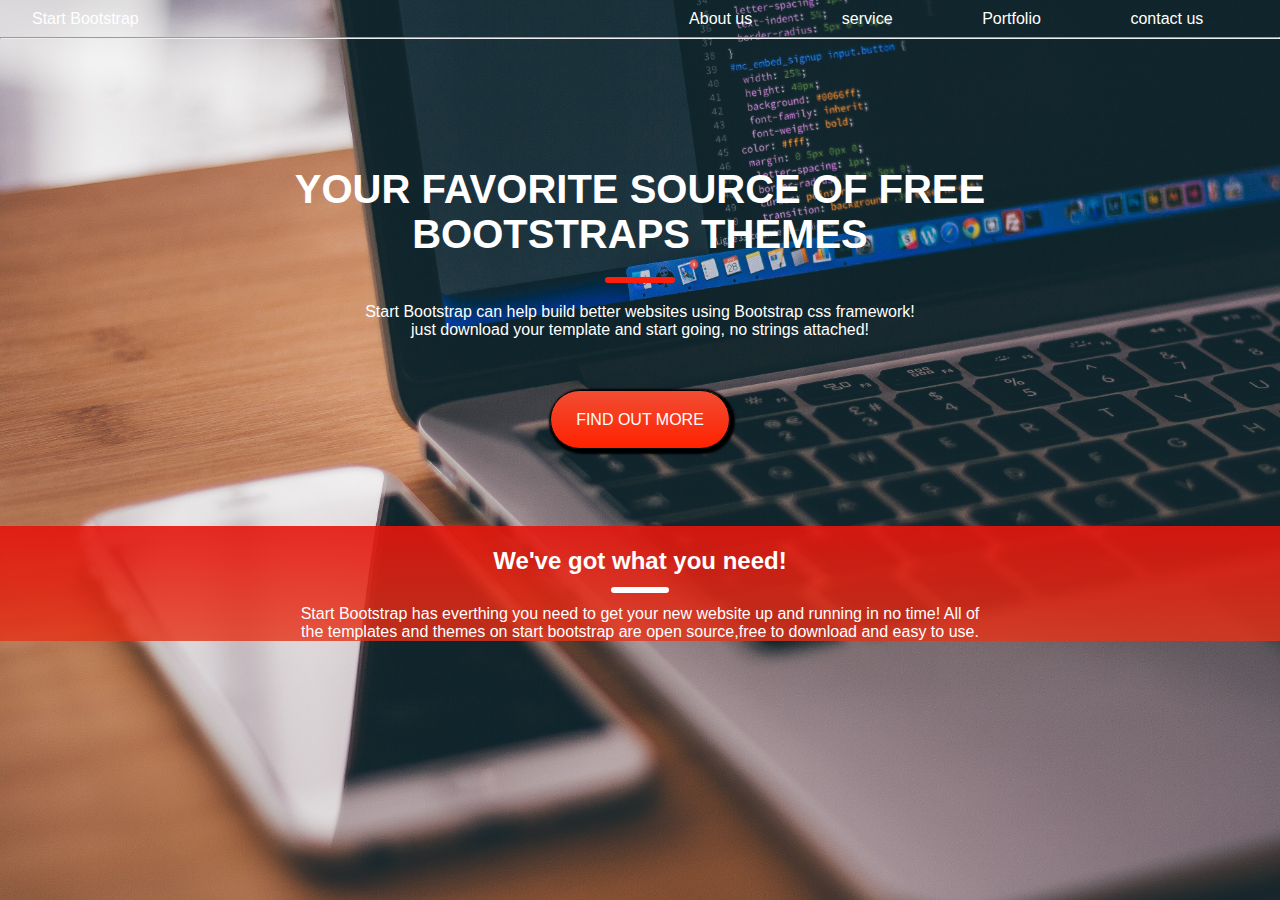
<file: index.html>
<!DOCTYPE html>
<html lang="en">
    <head>
        <meta charset="utf-8">
        <meta http-equiv="X-UA-Compatible" content="IE=edge">
        <title>Mock up</title>
        <link rel="stylesheet"  type="text/css" href="Normalize.css">
        <link rel="stylesheet"  type="text/css" href="mock-up.css">
        <meta name="viewport" content="width=device-width, initial-scale=1.0">
    </head>
    
    <body>
        <nav>
             <ul>
                 <li><a href="just-a-mock-up.html" class="first">Start Bootstrap</a></li>
                 <li><a href="just-a-mock-up.html">About us</a></li>
                 <li><a href="just-a-mock-up.html">service</a></li>
                 <li><a href="just-a-mock-up.html">Portfolio</a></li>
                 <li><a href="just-a-mock-up.html">contact us</a></li>
             </ul>
             <hr>
        </nav>
        
        <div id="introduction">
            <h1>YOUR FAVORITE SOURCE OF FREE</h1>
            <h1>BOOTSTRAPS THEMES</h1>
            <div class="border"></div>

            <p>Start Bootstrap can help build better websites using Bootstrap css framework!</p>
            <p>just download your template and start going, no strings attached!</p>
            <a href="just-a-mock-up.html" class="button-1">find out more</a>

            <div class="background">
                <h2>We've got what you need!</h2> 
                <div class="border-2"></div>
                <p>Start Bootstrap has everthing you need to get your new website up and running in no time! All of</p>
                <p>the templates and themes on start bootstrap are open source,free to download and easy to use.</p> 
            </div>
        </div>
        
    </body>
    
    
</html>
</file>
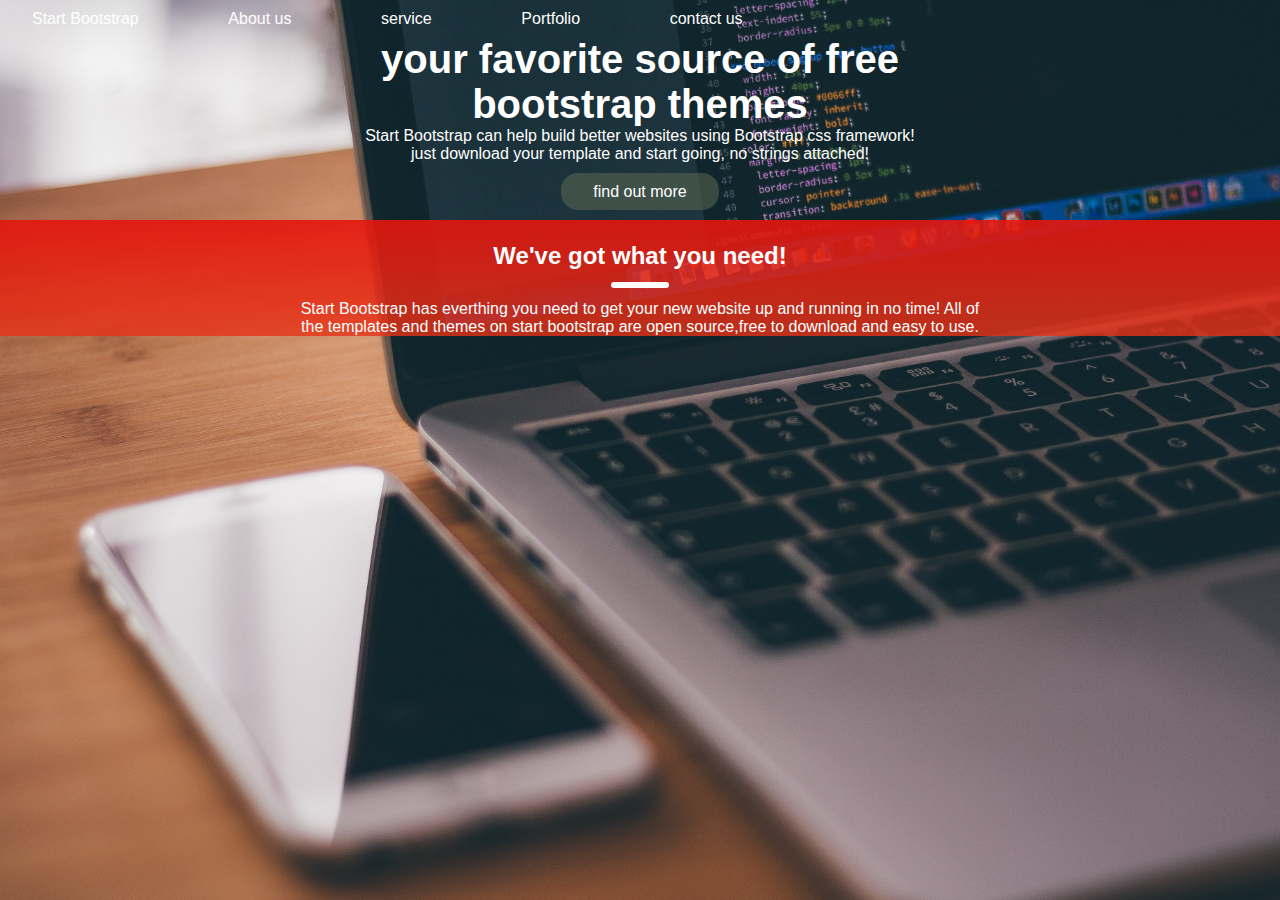
<file: mock-up.html>
<!DOCTYPE html>
<html lang="en">
    <head>
        <meta charset="utf-8">
        <meta http-equiv="X-UA-Compatible" content="IE=edge">
        <title>Mock up</title>
        <link rel="stylesheet" type="text/css" href="Normalize.css">
        <link rel="stylesheet"  type="text/css" href="mock-up.css">
        <meta name="viewport" content="width=device-width, initial-scale=1.0">
    </head>
    
    <body>
        <nav>
             <ul>
                 <li> <a href="#">Start Bootstrap</a></li>
                 <li><a href="#">About us</a></li>
                 <li><a href="#">service</a></li>
                 <li><a href="#">Portfolio</a></li>
                 <li><a href="#">contact us</a></li>
             </ul>
        </nav>
        
        <div id="introduction">
            <h1>your favorite source of free</h1>
            <h1>bootstrap themes</h1>
            <div id="border"></div>

            <p>Start Bootstrap can help build better websites using Bootstrap css framework!</p>
            <p>just download your template and start going, no strings attached!</p>
            <a href="#" id="button-1">find out more</a>

            <div class="background">
                <h2>We've got what you need!</h2> 
                <div class="border-2"></div>
                <p>Start Bootstrap has everthing you need to get your new website up and running in no time! All of</p>
                <p>the templates and themes on start bootstrap are open source,free to download and easy to use.</p>              
            </div>
        </div>
        
    </body>
    
    
</html>
</file>
<file: mock-up.css>
/*-------------------------------------------------
                BACKGROUND STYLES
-------------------------------------------------*/
body{
text-align: center;
background:black;
background-size:cover;
background-image:url('images/background.jpg');
background-repeat: no-repeat;
margin:0;
background-position:center;
background-attachment: fixed;
color: white;
font-family: sans-serif;
}
/*-------------------------------------------------
                NAVIGATION STYLES
-------------------------------------------------*/
nav{
margin:0;
}
ul{
list-style: none;
margin: 0;
padding:0px;
}
/*-------------------------------------------------
                LINK STYLES
-------------------------------------------------*/
a{
display:inline-block;
text-decoration: none;
color:white;
margin:10px auto;
padding:0.6em 2em;
background:rgba(92, 105, 82, 0.54);
border-radius: 17px;   
}



a:hover{
    color:goldenrod;
    background: rgba(136, 128, 128, 0.19);
}
/*-------------------------------------------------
                HEADER STYLES
-------------------------------------------------*/
h1 ,h2{
    margin:0;
}

h1{
    font-size:2.5em;
}

.border{
    border: solid 3px #ff1e0b;
    width:9%;
    margin:20px auto; 
    border-radius:12px;
}

p{
margin:0;
}
.button-1{
   border:solid #000 1px;
    padding:1.2em;
    border-radius:80px;
    background:-webkit-linear-gradient(top,#f14d33 0%,#ff2200 100%);
    box-shadow: 2px 2px 2px 3px #000 ;
    display:inline-block;
    text-transform: uppercase;
    margin:20px;
}

a[class="button-1"]:hover{
   background:-webkit-linear-gradient(bottom,#ff2200 100%,#f14d33 0%); 
}
.border-2{
    border: solid 3px #fff;
    width:9%;
    margin:20px auto; 
    border-radius:12px;
}

.background{
    background: -webkit-linear-gradient(top,rgba(229, 21, 13, 0.9) 0%,rgba(230, 51, 23, 0.38) 100%);
}
/*-------------------------------------------------
               MEDIA QUERIES STYLES
-------------------------------------------------*/
@media screen and (min-width: 850px){
    body{
     padding: 0
    }
   nav a{
    background:none; 
    display:inline;
    float: left;
    margin: 0 2% 0 0;
    }
    
    .first{
    margin-right:13%
    }
        
    hr{clear: left;
    margin-bottom:10%
    }
    
    h1{
        clear: left;
    }
    .border{
    width:5%;
    margin:20px auto;
    }
    .border-2{
    width: 4%;
    margin:12px auto;
    }
    .button-1{
    padding:1.2em 1.6em;
    margin:4% auto 6%;
    }
    .background{
    padding-top:1.345em;
    background: -webkit-linear-gradient(top,rgba(229, 21, 13, 0.9) 0%,rgba(230, 51, 23, 0.8) 100%);    
    }   
} /* media query for 850px*/
@media screen and (min-width: 950px){
    .first{
        margin-right:21%
    } 
    }/* media query for 950px*/
@media screen and (min-width: 1050px){
    .first{
        margin-right:25%}
    } /* media query for 1050px*/
@media screen and (min-width: 1100px){
    .first{
        margin-right:31%}
    }  /* media query for 1100px*/
@media screen and (min-width: 1200px){
 .first{
     margin-right:38%;}
 } /* media query for 1200px*/
</file>
